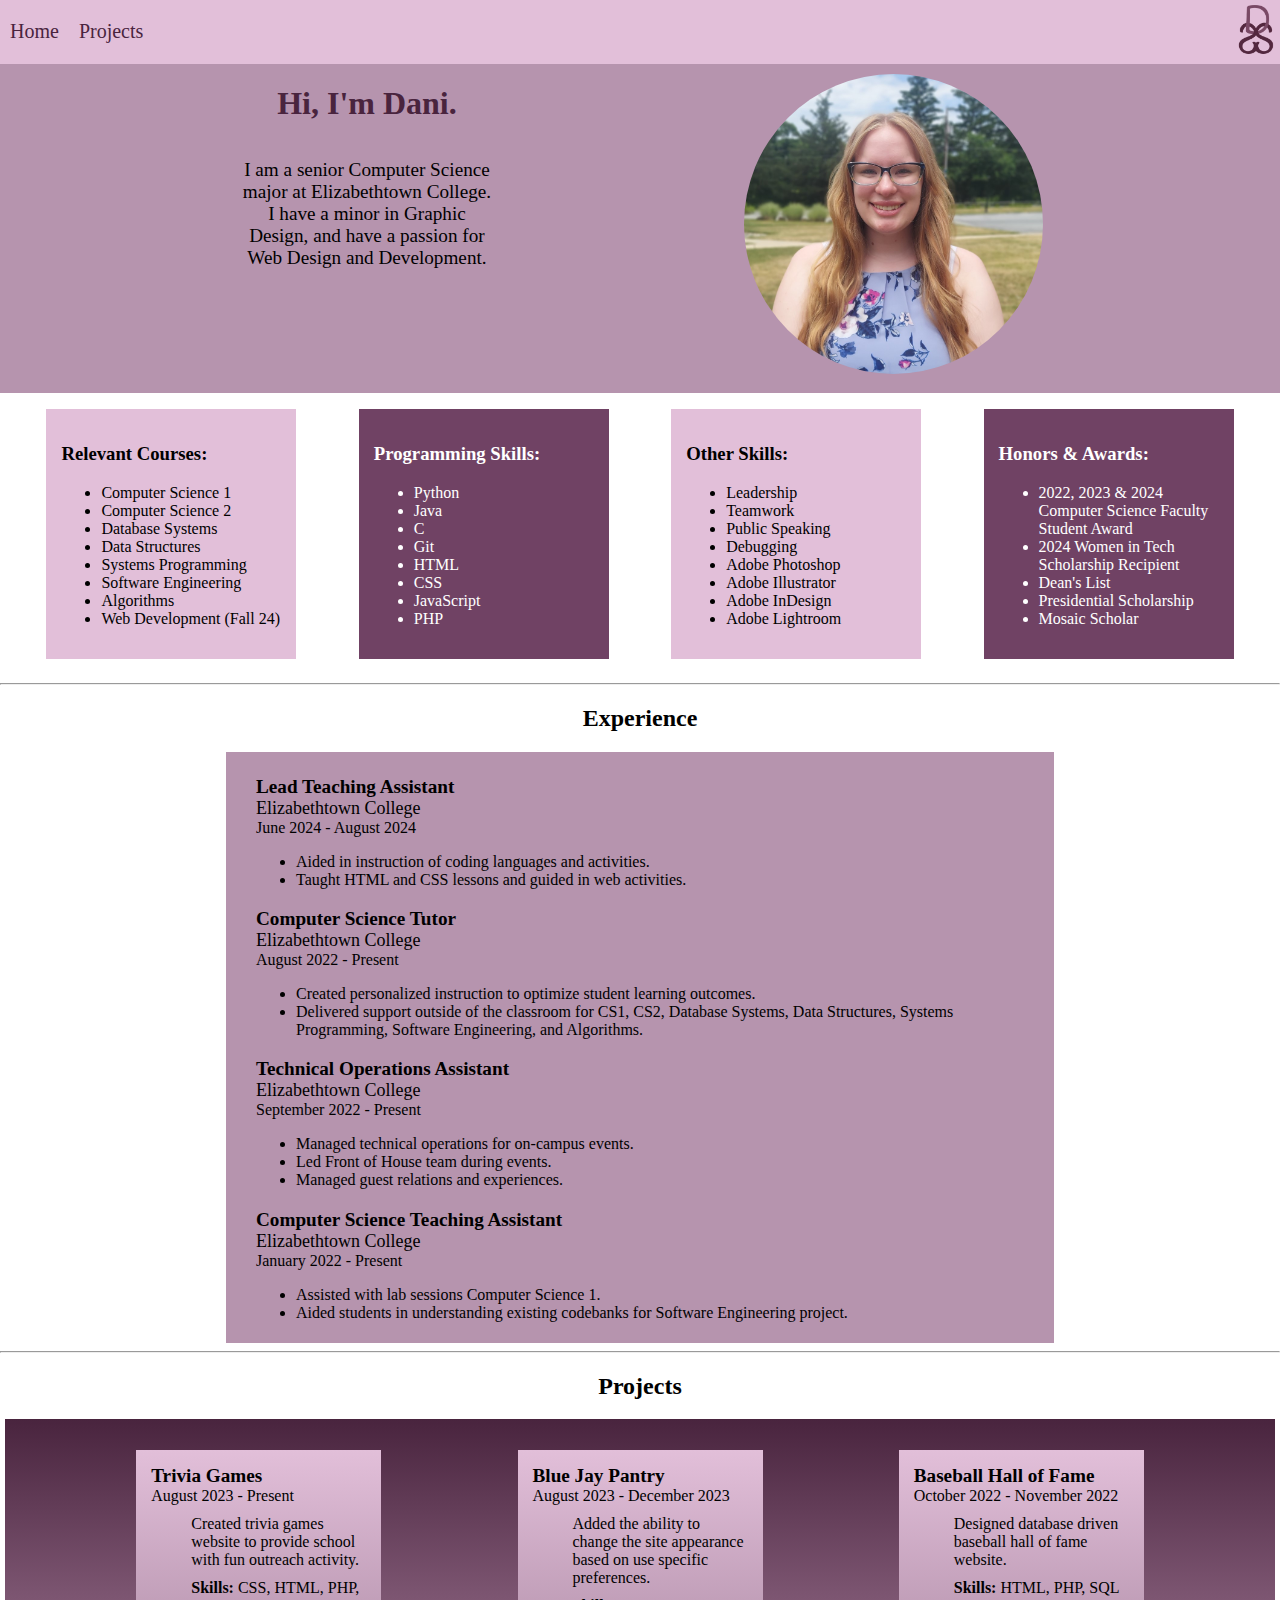
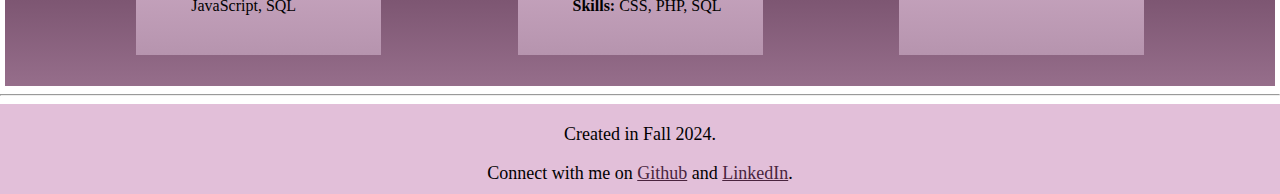
<file: index.html>
<!DOCTYPE html>
<html lang="en">
<head>
    <meta charset="UTF-8">
    <meta name="viewport" content="width=device-width, initial-scale=1.0">
    <title>Dani Strausburger</title>
    <link href="styles.css" rel="stylesheet">
</head>
<body>
    <header>
        <nav>
            <ul id="navbar">
                <li style="float: right;">
                    <img src="images/logo.png" alt="DSS Logo" id="logo">
                </li>
                <li>
                    <a href="index.html">Home</a>
                </li>
                <li>
                    <a href="projects.html">Projects</a>
                </li>
            </ul>
        </nav>
    </header>
    <main>
        
        <section id="about-me">
            <div>
                <h1>Hi, I'm Dani.</h1>
                <p class="about-info">I am a senior Computer Science major at Elizabethtown College.
                    I have a minor in Graphic Design, and have a passion for Web Design and Development.</p>
            </div>
            <img src="images/dani_headshot.jpg" alt="Headshot" id="headshot">
            
        </section>

        <section id="background">
            <div id="rel-courses">
                <h3>Relevant Courses:</h3>
                <ul>
                    <li>Computer Science 1</li>
                    <li>Computer Science 2</li>
                    <li>Database Systems</li>
                    <li>Data Structures</li>
                    <li>Systems Programming</li>
                    <li>Software Engineering</li>
                    <li>Algorithms</li>
                    <li>Web Development (Fall 24)</li>
                </ul>
            </div>

            <div id="prog-skills">
                <h3>Programming Skills:</h3>
                <ul>
                    <li>Python</li>
                    <li>Java</li>
                    <li>C</li>
                    <li>Git</li>
                    <li>HTML</li>
                    <li>CSS</li>
                    <li>JavaScript</li>
                    <li>PHP</li>
                </ul>
            </div>

            <div id="skills">
                <h3>Other Skills:</h3>
                <ul>
                    <li>Leadership</li>
                    <li>Teamwork</li>
                    <li>Public Speaking</li>
                    <li>Debugging</li>
                    <li>Adobe Photoshop</li>
                    <li>Adobe Illustrator</li>
                    <li>Adobe InDesign</li>
                    <li>Adobe Lightroom</li>
                </ul>
            </div>

            <div id="honors">
                <h3>Honors & Awards:</h3>
                <ul>
                    <li>2022, 2023 & 2024 Computer Science Faculty Student Award</li>
                    <li>2024 Women in Tech Scholarship Recipient</li>
                    <li>Dean's List</li>
                    <li>Presidential Scholarship</li>
                    <li>Mosaic Scholar</li>
                </ul>
            </div>
        </section>

        <hr>
        <h2 style="text-align: center;">Experience</h2>

        <div id="resume">
            
            <div id="mca">
                <p class="job"><b>Lead Teaching Assistant</b></p>
                <p class="location">Elizabethtown College</p>
                <p class="date">June 2024 - August 2024</p>
                <ul>
                    <li>Aided in instruction of coding languages and activities.</li>
                    <li>Taught HTML and CSS lessons and guided in web activities.</li>
                </ul>
            </div>
            <div id="tutor">
                <p class="job"><b>Computer Science Tutor</b></p>
                <p class="location">Elizabethtown College</p>
                <p class="date">August 2022 - Present</p>
                <ul>
                    <li>Created personalized instruction to optimize student learning outcomes.</li>
                    <li>Delivered support outside of the classroom for CS1, CS2, Database Systems,
                        Data Structures, Systems Programming, Software Engineering, and Algorithms.
                    </li>
                </ul>
            </div>
            <div id="techops">
                <p class="job"><b>Technical Operations Assistant</b></p>
                <p class="location">Elizabethtown College</p>
                <p class="date">September 2022 - Present</p>
                <ul>
                    <li>Managed technical operations for on-campus events.</li>
                    <li>Led Front of House team during events.</li>
                    <li>Managed guest relations and experiences.</li>
                </ul>
            </div>
            <div id="ta">
                <p class="job"><b>Computer Science Teaching Assistant</b></p>
                <p class="location">Elizabethtown College</p>
                <p class="date">January 2022 - Present</p>
                <ul>
                    <li>Assisted with lab sessions Computer Science 1.</li>
                    <li>Aided students in understanding existing codebanks for Software Engineering project.</li>
                </ul>
            </div>
        </div>

        <hr>
        <h2 style="text-align: center;">Projects</h2>

        <div id="project-section">
            <dl id="projects">
                <div id="gamers">
                    <dt class="project"><b>Trivia Games</b></dt>
                    <dt class="project-details">August 2023 - Present</dt>
                    <dd class="project-details">Created trivia games website to provide school with fun outreach activity.</dd>
                    <dd class="project-details"><b>Skills:</b> CSS, HTML, PHP, JavaScript, SQL</dd>
                </div>
                
                <div id="pantry">
                    <dt class="project"><b>Blue Jay Pantry</b></dt>
                    <dt class="project-details">August 2023 - December 2023</dt>
                    <dd class="project-details">Added the ability to change the site appearance based on use specific preferences.</dd>
                    <dd class="project-details"><b>Skills:</b> CSS, PHP, SQL</dd>
                </div>
                
                <div id="baseball">
                    <dt class="project"><b>Baseball Hall of Fame</b></dt>
                    <dt class="project-details">October 2022 - November 2022</dt>
                    <dd class="project-details">Designed database driven baseball hall of fame website.</dd>
                    <dd class="project-details"><b>Skills:</b> HTML, PHP, SQL</dd>
                </div>
            </dl>
        </div>
        <hr>
        
    </main>
    <footer>
        <p>Created in Fall 2024.</p>
        <p style="margin-bottom: 0;">Connect with me on <a href="https://github.com/danistrausburger" target="_blank" class="footer-link">Github</a> and <a href="https://www.linkedin.com/in/danistrausburger" class="footer-link" target="_blank">LinkedIn</a>.</p>
    </footer>
</body>
</html>
</file>
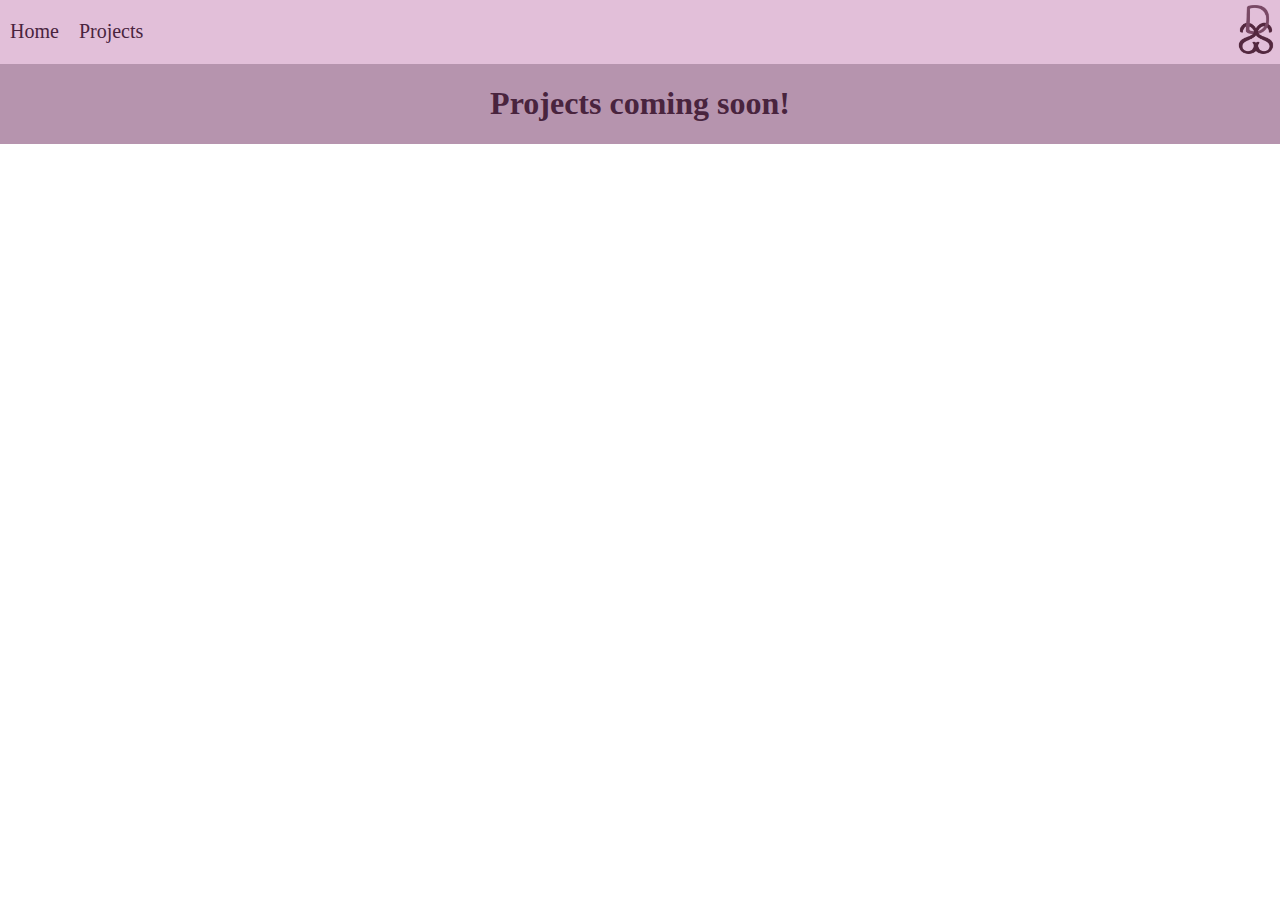
<file: projects.html>
<!DOCTYPE html>
<html lang="en">
<head>
    <meta charset="UTF-8">
    <meta name="viewport" content="width=device-width, initial-scale=1.0">
    <title>Dani's Projects</title>
    <link href="styles.css" rel="stylesheet">
</head>
<body>
    <header>
        <nav>
            <ul id="navbar">
                <li style="float: right;">
                    <img src="images/logo.png" alt="DSS Logo" id="logo">
                </li>
                <li>
                    <a href="index.html">Home</a>
                </li>
                <li>
                    <a href="projects.html">Projects</a>
                </li>
            </ul>
        </nav>
    </header>

    <main>
        <section id="about-me">
            <h1>Projects coming soon!</h1>
        </section>
    </main>
</body>
</html>
</file>
<file: styles.css>
header {
    background-color: #e2bfd9;
}

#navbar {
    list-style-type: none;
    margin: 0; 
    padding: 0;
    overflow: hidden;
}

#logo {
    height: 50px;
    padding: 5px;
}

#navbar li {
    float: left;
}

#navbar li a {
    display: block;
    text-decoration: none;
    padding: 10px;
    font-size: 20px;
    margin-top: 10px;
    color: #49243e;
}

#navbar li a:hover {
    background-color: #704264;
    color: #ffffff;
}

body {
    margin: 0px 0px 0px 0px;
    font-family:'Times New Roman', Times, serif;
}

#about-me {
    background-color: #b694ae;
    text-align: center;
    display: flex;
    justify-content: space-evenly;
    flex-wrap: wrap;
}

#about-me h1 {
    font-size: xx-large;
    color:#49243e;
}

.about-info {
    height: 200px;
    width: 250px;
    padding: 15px;
    font-size: larger;
}

#headshot {
    padding: 10px;
    height: 300px;
    border-radius: 50%;
}

#background, #project-section dl {
    display: flex;
    justify-content: space-evenly;
    flex-wrap: wrap;
}

#background div {
    height: 220px;
    width: 220px;
    padding: 15px;
    margin: 16px;
}

#honors, #prog-skills {
    background-color: #704264;
    color: white;
}

#rel-courses, #skills {
    background-color: #e2bfd9;
}

#resume {
    padding: 5px 30px 5px 30px;
    width: 60%;
    margin: auto;
    background-color: #b694ae;
}

.job, .project {
    font-size: larger;
    margin-bottom: 0;
}

.location {
    font-size: large;
    margin: 0;
}

.date {
    margin-top: 0;
}

#project-section {
    background-image: linear-gradient(#49243e, #966e8b);
    padding: 5px;
    margin: 5px 5px;
}

#projects div {
    height: 175px;
    width: 215px;
    padding: 15px;
    margin: 10px;
    background-image: linear-gradient(#e2bfd9, #b694ae);
}

.project-details {
    padding-bottom: 10px;
}

.footer-link {
    color:#49243e;
}

footer {
    background-color: #e2bfd9;
    text-align: center;
    padding-top: 2px;
    padding-bottom: 10px;
    font-size: large;
}
</file>
